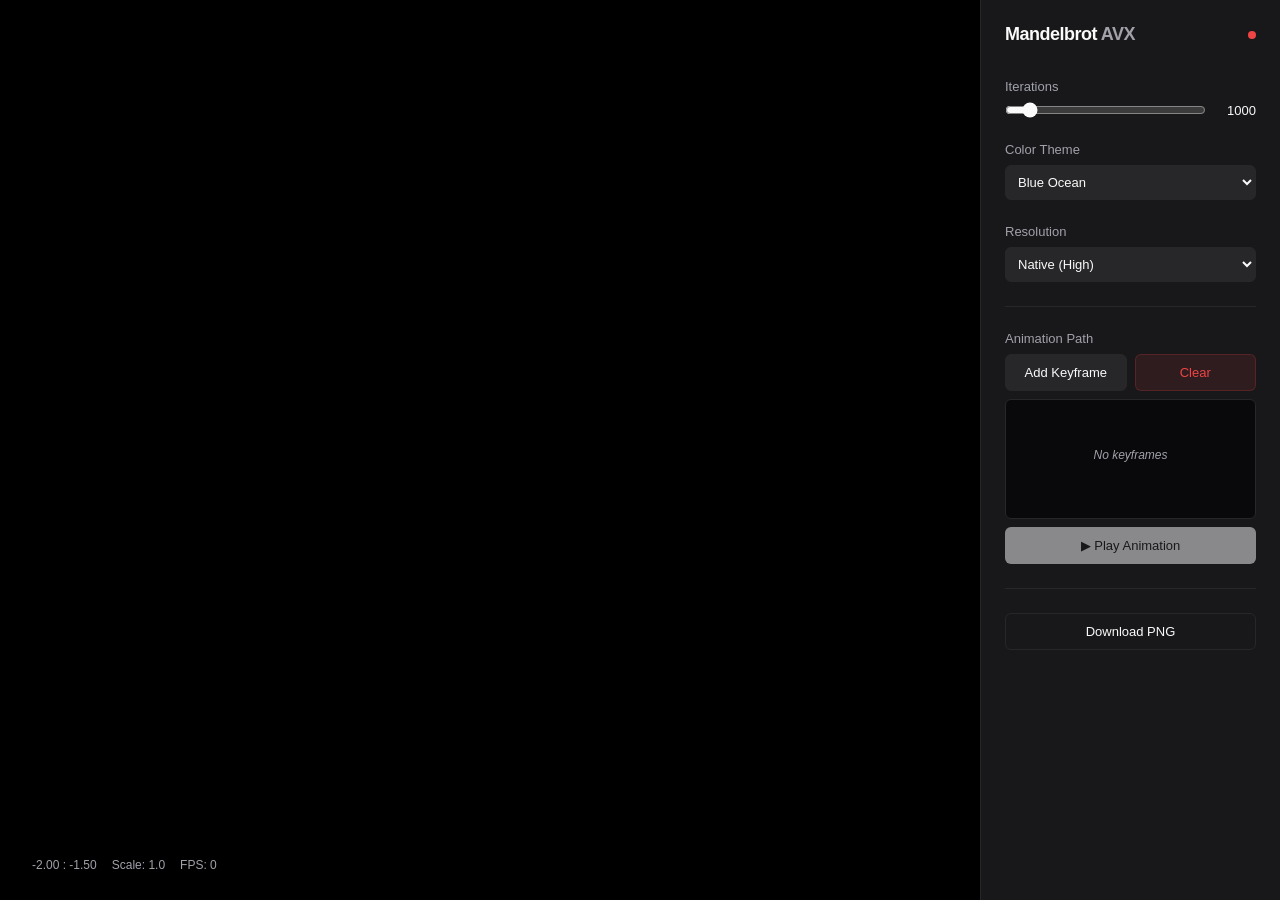
<file: frontend/index.html>
<!DOCTYPE html>
<html lang="en">

<head>
  <meta charset="UTF-8">
  <meta name="viewport" content="width=device-width, initial-scale=1.0">
  <title>AVX2 Mandelbrot Explorer</title>
  <link rel="stylesheet" href="style.css">
</head>

<body>
  <div class="app-container">
    <div class="viewport" id="viewport">
      <canvas id="mandelbrotCanvas"></canvas>
      <div id="loading" class="spinner hidden"></div>
      <div class="overlay-stats">
        <span id="coords">-2.00 : -1.50</span>
        <span id="scale">Scale: 1.0</span>
        <span id="fps">FPS: 0</span>
      </div>
    </div>

    <aside class="sidebar">
      <div class="header">
        <h2>Mandelbrot <span class="accent">AVX</span></h2>
        <div class="status-indicator disconnected" id="statusDot" title="Disconnected"></div>
      </div>

      <div class="control-group">
        <label>Iterations</label>
        <div class="slider-container">
          <input type="range" id="iterSlider" min="100" max="10000" step="10" value="1000">
          <span id="iterValue">1000</span>
        </div>
      </div>
      <div class="control-group">
        <label>Color Theme</label>
        <select id="themeSelect">
          <option value="ocean">Blue Ocean</option>
          <option value="fire">Electric Fire</option>
          <option value="matrix">Matrix Green</option>
          <option value="rainbow">Psychedelic</option>
          <option value="zebra">Zebra (Debug)</option>
        </select>
      </div>


      <div class="control-group">
        <label>Resolution</label>
        <select id="resSelect">
          <option value="1">Native (High)</option>
          <option value="2">Half (Fast)</option>
          <option value="4">Quarter (Very Fast)</option>
        </select>
      </div>

      <div class="divider"></div>

      <div class="control-group">
        <label>Animation Path</label>
        <div class="btn-grid">
          <button id="btnKeyframe" class="btn secondary">Add Keyframe</button>
          <button id="btnClearPath" class="btn destructive">Clear</button>
        </div>
        <div class="keyframe-list" id="keyframeList">
          <div class="empty-state">No keyframes</div>
        </div>
        <button id="btnPlay" class="btn primary" disabled>▶ Play Animation</button>
      </div>

      <div class="divider"></div>

      <div class="control-group">
        <button id="btnExport" class="btn outline">Download PNG</button>
      </div>
    </aside>
  </div>

  <script src="script.js"></script>
</body>

</html>
</file>
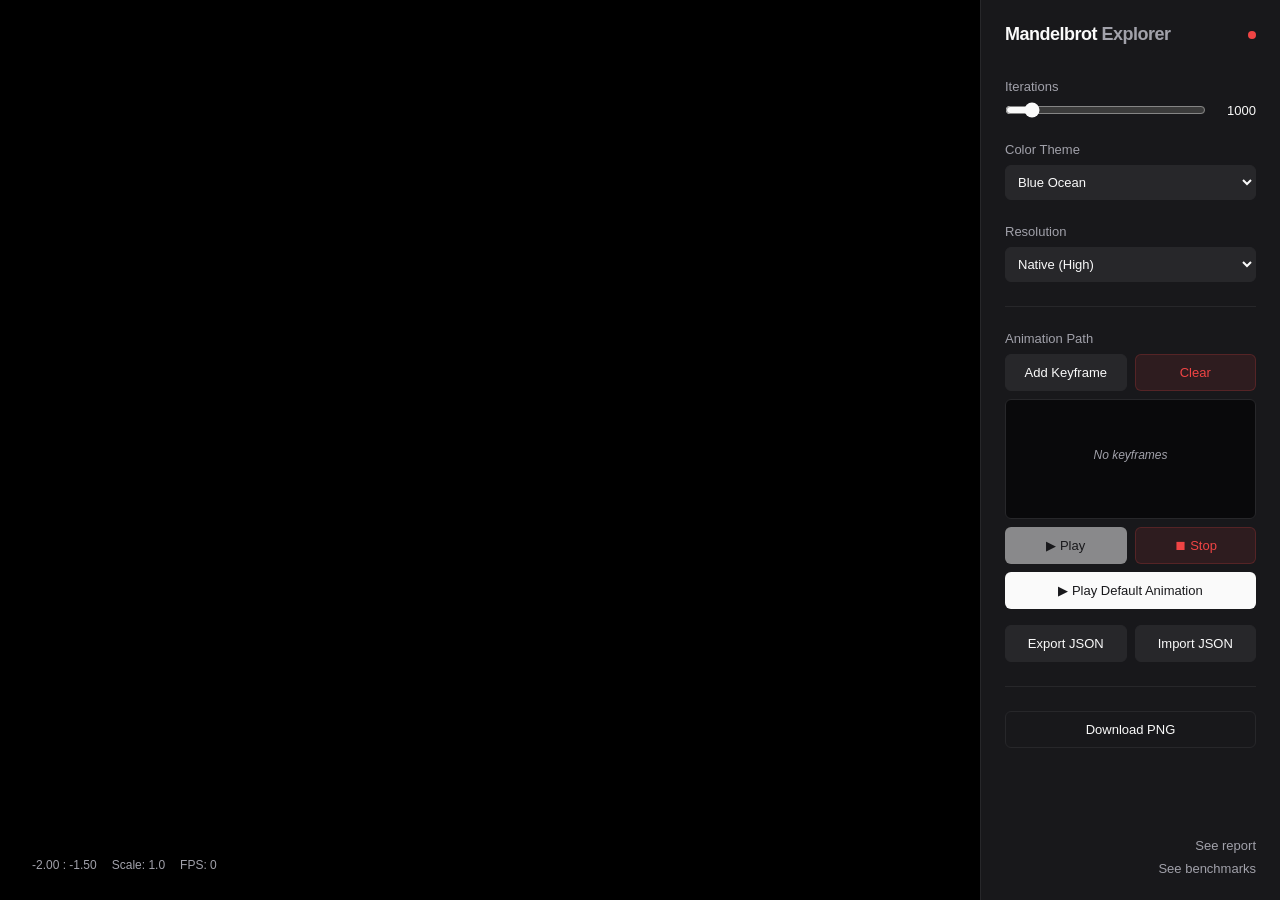
<file: backend/frontend/index.html>
<!doctype html>
<html lang="en">
  <head>
    <meta charset="UTF-8" />
    <meta name="viewport" content="width=device-width, initial-scale=1.0" />
    <title>Mandelbrot Explorer</title>
    <link rel="stylesheet" href="style.css" />
  </head>

  <body>
    <div class="app-container">
      <div class="viewport" id="viewport">
        <canvas id="mandelbrotCanvas"></canvas>
        <div id="loading" class="spinner hidden"></div>
        <div class="overlay-stats">
          <span id="coords">-2.00 : -1.50</span>
          <span id="scale">Scale: 1.0</span>
          <span id="fps">FPS: 0</span>
        </div>
      </div>

      <aside class="sidebar">
        <div class="header">
          <h2>Mandelbrot <span class="accent">Explorer</span></h2>
          <div
            class="status-indicator disconnected"
            id="statusDot"
            title="Disconnected"
          ></div>
        </div>

        <div class="control-group">
          <label>Iterations</label>
          <div class="slider-container">
            <input
              type="range"
              id="iterSlider"
              min="0"
              max="10000"
              step="10"
              value="1000"
            />
            <span id="iterValue">1000</span>
          </div>
        </div>
        <div class="control-group">
          <label>Color Theme</label>
          <select id="themeSelect">
            <option value="ocean">Blue Ocean</option>
            <option value="fire">Electric Fire</option>
            <option value="matrix">Matrix Green</option>
            <option value="rainbow">Psychedelic</option>
            <option value="zebra">Zebra (Debug)</option>
          </select>
        </div>

        <div class="control-group">
          <label>Resolution</label>
          <select id="resSelect">
            <option value="1">Native (High)</option>
            <option value="2">Half (Fast)</option>
            <option value="4">Quarter (Very Fast)</option>
          </select>
        </div>

        <div class="divider"></div>

        <div class="control-group">
          <label>Animation Path</label>
          <div class="btn-grid">
            <button id="btnKeyframe" class="btn secondary">Add Keyframe</button>
            <button id="btnClearPath" class="btn destructive">Clear</button>
          </div>
          <div class="keyframe-list" id="keyframeList">
            <div class="empty-state">No keyframes</div>
          </div>
          <div class="btn-grid">
            <button id="btnPlay" class="btn primary" disabled>▶ Play</button>
            <button
              id="btnStop"
              class="btn destructive"
              disabled
              style="pointer-events: auto"
            >
              ⏹ Stop
            </button>
          </div>
          <button id="btnPlayDefault" class="btn primary">
            ▶ Play Default Animation
          </button>
          <div class="btn-grid" style="margin-top: 8px">
            <button id="btnExportPath" class="btn secondary">
              Export JSON
            </button>
            <button id="btnImportPath" class="btn secondary">
              Import JSON
            </button>
          </div>
          <input
            type="file"
            id="importFile"
            accept=".json"
            style="display: none"
          />
        </div>

        <div class="divider"></div>

        <div class="control-group">
          <button id="btnExport" class="btn outline">Download PNG</button>
        </div>
        <div class="footer-links">
          <a class="benchmark-link" href="/report.pdf" target="about:blank"
            >See report</a
          >
          <a class="benchmark-link" href="/benchmark.html" target="about:blank"
            >See benchmarks</a
          >
        </div>
      </aside>
    </div>

    <script src="script.js"></script>
  </body>
</html>
</file>
<file: frontend/style.css>
:root {
  --bg-app: #09090b;
  --bg-panel: #18181b;
  --bg-input: #27272a;
  --border: #27272a;
  --text-main: #fafafa;
  --text-muted: #a1a1aa;
  --primary: #fafafa;
  --primary-fg: #18181b;
  --accent: #3b82f6;
  --destructive: #ef4444;
}

* {
  box-sizing: border-box;
  margin: 0;
  padding: 0;
  font-family: -apple-system, BlinkMacSystemFont, "Segoe UI", Roboto, Helvetica, Arial, sans-serif;
}

body {
  background-color: var(--bg-app);
  color: var(--text-main);
  height: 100vh;
  overflow: hidden;
}

.app-container {
  display: flex;
  height: 100%;
  width: 100%;
}

/* Canvas Area */
.viewport {
  flex: 1;
  position: relative;
  background: #000;
  cursor: crosshair;
  overflow: hidden;
}

canvas {
  display: block;
  width: 100%;
  height: 100%;
}

.overlay-stats {
  position: absolute;
  bottom: 20px;
  left: 20px;
  background: rgba(0, 0, 0, 0.5);
  padding: 8px 12px;
  border-radius: 6px;
  font-size: 12px;
  font-family: monospace;
  color: var(--text-muted);
  pointer-events: none;
  display: flex;
  gap: 15px;
}

/* Sidebar */
.sidebar {
  width: 300px;
  background-color: var(--bg-panel);
  border-left: 1px solid var(--border);
  padding: 24px;
  display: flex;
  flex-direction: column;
  gap: 24px;
  overflow-y: auto;
}

.header {
  display: flex;
  justify-content: space-between;
  align-items: center;
  margin-bottom: 10px;
}

h2 {
  font-size: 18px;
  font-weight: 600;
  letter-spacing: -0.5px;
}

.accent {
  color: var(--text-muted);
}

/* Controls */
.control-group {
  display: flex;
  flex-direction: column;
  gap: 8px;
}

label {
  font-size: 13px;
  font-weight: 500;
  color: var(--text-muted);
}

.slider-container {
  display: flex;
  align-items: center;
  gap: 10px;
}

input[type="range"] {
  flex: 1;
  accent-color: var(--primary);
}

#iterValue {
  font-size: 13px;
  font-variant-numeric: tabular-nums;
  width: 40px;
  text-align: right;
}

select {
  background: var(--bg-input);
  color: var(--text-main);
  border: 1px solid var(--border);
  padding: 8px;
  border-radius: 6px;
  font-size: 13px;
  outline: none;
}

.divider {
  height: 1px;
  background: var(--border);
  width: 100%;
}

/* Buttons */
.btn {
  padding: 10px;
  border-radius: 6px;
  font-size: 13px;
  font-weight: 500;
  cursor: pointer;
  border: 1px solid transparent;
  transition: all 0.2s;
}

.btn-grid {
  display: grid;
  grid-template-columns: 1fr 1fr;
  gap: 8px;
}

.btn.primary {
  background: var(--primary);
  color: var(--primary-fg);
}

.btn.primary:hover {
  opacity: 0.8;
}

.btn.primary:disabled {
  opacity: 0.5;
  cursor: not-allowed;
}

.btn.secondary {
  background: var(--bg-input);
  color: var(--text-main);
  border-color: var(--border);
}

.btn.secondary:hover {
  opacity: 0.8;
}

.btn.destructive {
  background: rgba(239, 68, 68, 0.1);
  color: var(--destructive);
  border: 1px solid rgba(239, 68, 68, 0.2);
}

.btn.destructive:hover {
  background: rgba(239, 68, 68, 0.2);
}

.btn.outline {
  background: transparent;
  border: 1px solid var(--border);
  color: var(--text-main);
}

.btn.outline:hover {
  background: var(--bg-input);
}

/* Keyframes List */
.keyframe-list {
  background: var(--bg-app);
  border: 1px solid var(--border);
  border-radius: 6px;
  height: 120px;
  overflow-y: auto;
  padding: 8px;
  font-size: 12px;
}

.keyframe-item {
  padding: 4px;
  border-bottom: 1px solid var(--border);
  color: var(--text-muted);
  display: flex;
  justify-content: space-between;
}

.empty-state {
  color: var(--text-muted);
  text-align: center;
  margin-top: 40px;
  font-style: italic;
}

/* Status Dot */
.status-indicator {
  width: 8px;
  height: 8px;
  border-radius: 50%;
  background: var(--destructive);
}

.status-indicator.connected {
  background: #10b981;
  box-shadow: 0 0 8px #10b981;
}

/* Spinner */
.spinner {
  position: absolute;
  top: 20px;
  right: 20px;
  width: 20px;
  height: 20px;
  border: 2px solid rgba(255, 255, 255, 0.1);
  border-top-color: #fff;
  border-radius: 50%;
  animation: spin 0.8s linear infinite;
}

.hidden {
  display: none;
}

@keyframes spin {
  to {
    transform: rotate(360deg);
  }
}
</file>
<file: backend/frontend/style.css>
:root {
  --bg-app: #09090b;
  --bg-panel: #18181b;
  --bg-input: #27272a;
  --border: #27272a;
  --text-main: #fafafa;
  --text-muted: #a1a1aa;
  --primary: #fafafa;
  --primary-fg: #18181b;
  --accent: #3b82f6;
  --destructive: #ef4444;
}

* {
  box-sizing: border-box;
  margin: 0;
  padding: 0;
  font-family:
    -apple-system, BlinkMacSystemFont, "Segoe UI", Roboto, Helvetica, Arial,
    sans-serif;
}

body {
  background-color: var(--bg-app);
  color: var(--text-main);
  height: 100vh;
  overflow: hidden;
}

.app-container {
  display: flex;
  height: 100%;
  width: 100%;
}

/* Canvas Area */
.viewport {
  flex: 1;
  position: relative;
  background: #000;
  cursor: crosshair;
  overflow: hidden;
}

canvas {
  display: block;
  width: 100%;
  height: 100%;
}

.overlay-stats {
  position: absolute;
  bottom: 20px;
  left: 20px;
  background: rgba(0, 0, 0, 0.5);
  padding: 8px 12px;
  border-radius: 6px;
  font-size: 12px;
  font-family: monospace;
  color: var(--text-muted);
  pointer-events: none;
  display: flex;
  gap: 15px;
}

/* Sidebar */
.sidebar {
  width: 300px;
  background-color: var(--bg-panel);
  border-left: 1px solid var(--border);
  padding: 24px;
  display: flex;
  flex-direction: column;
  gap: 24px;
  overflow-y: auto;
  height: 100vh;
}

.header {
  display: flex;
  justify-content: space-between;
  align-items: center;
  margin-bottom: 10px;
}

h2 {
  font-size: 18px;
  font-weight: 600;
  letter-spacing: -0.5px;
}

.accent {
  color: var(--text-muted);
}

/* Controls */
.control-group {
  display: flex;
  flex-direction: column;
  gap: 8px;
}

label {
  font-size: 13px;
  font-weight: 500;
  color: var(--text-muted);
}

.slider-container {
  display: flex;
  align-items: center;
  gap: 10px;
}

input[type="range"] {
  flex: 1;
  accent-color: var(--primary);
}

#iterValue {
  font-size: 13px;
  font-variant-numeric: tabular-nums;
  width: 40px;
  text-align: right;
}

select {
  background: var(--bg-input);
  color: var(--text-main);
  border: 1px solid var(--border);
  padding: 8px;
  border-radius: 6px;
  font-size: 13px;
  outline: none;
}

.divider {
  height: 1px;
  background: var(--border);
  width: 100%;
}

/* Buttons */
.btn {
  padding: 10px;
  border-radius: 6px;
  font-size: 13px;
  font-weight: 500;
  cursor: pointer;
  border: 1px solid transparent;
  transition: all 0.2s;
}

.btn-grid {
  display: grid;
  grid-template-columns: 1fr 1fr;
  gap: 8px;
}

.btn.primary {
  background: var(--primary);
  color: var(--primary-fg);
}

.btn.primary:hover {
  opacity: 0.8;
}

.btn.primary:disabled {
  opacity: 0.5;
  cursor: not-allowed;
}

.btn.secondary {
  background: var(--bg-input);
  color: var(--text-main);
  border-color: var(--border);
}

.btn.secondary:hover {
  opacity: 0.8;
}

.btn.destructive {
  background: rgba(239, 68, 68, 0.1);
  color: var(--destructive);
  border: 1px solid rgba(239, 68, 68, 0.2);
}

.btn.destructive:hover {
  background: rgba(239, 68, 68, 0.2);
}

.btn.outline {
  background: transparent;
  border: 1px solid var(--border);
  color: var(--text-main);
}

.btn.outline:hover {
  background: var(--bg-input);
}

/* Keyframes List */
.keyframe-list {
  background: var(--bg-app);
  border: 1px solid var(--border);
  border-radius: 6px;
  height: 120px;
  overflow-y: auto;
  padding: 8px;
  font-size: 12px;
}

.keyframe-item {
  padding: 4px;
  border-bottom: 1px solid var(--border);
  color: var(--text-muted);
  display: flex;
  justify-content: space-between;
}

.empty-state {
  color: var(--text-muted);
  text-align: center;
  margin-top: 40px;
  font-style: italic;
}

/* Status Dot */
.status-indicator {
  width: 8px;
  height: 8px;
  border-radius: 50%;
  background: var(--destructive);
}

.status-indicator.connected {
  background: #10b981;
  box-shadow: 0 0 8px #10b981;
}

/* Spinner */
.spinner {
  position: absolute;
  top: 20px;
  right: 20px;
  width: 20px;
  height: 20px;
  border: 2px solid rgba(255, 255, 255, 0.1);
  border-top-color: #fff;
  border-radius: 50%;
  animation: spin 0.8s linear infinite;
}

.footer-links {
  margin-top: auto;
  display: flex;
  flex-direction: column;
  gap: 8px;
  text-align: right;
}

.benchmark-link {
  color: var(--text-muted);
  font-size: 13px;
  text-decoration: none;
}

.benchmark-link:hover {
  color: var(--text-main);
  text-decoration: underline;
}

.hidden {
  display: none;
}

@keyframes spin {
  to {
    transform: rotate(360deg);
  }
}
</file>
